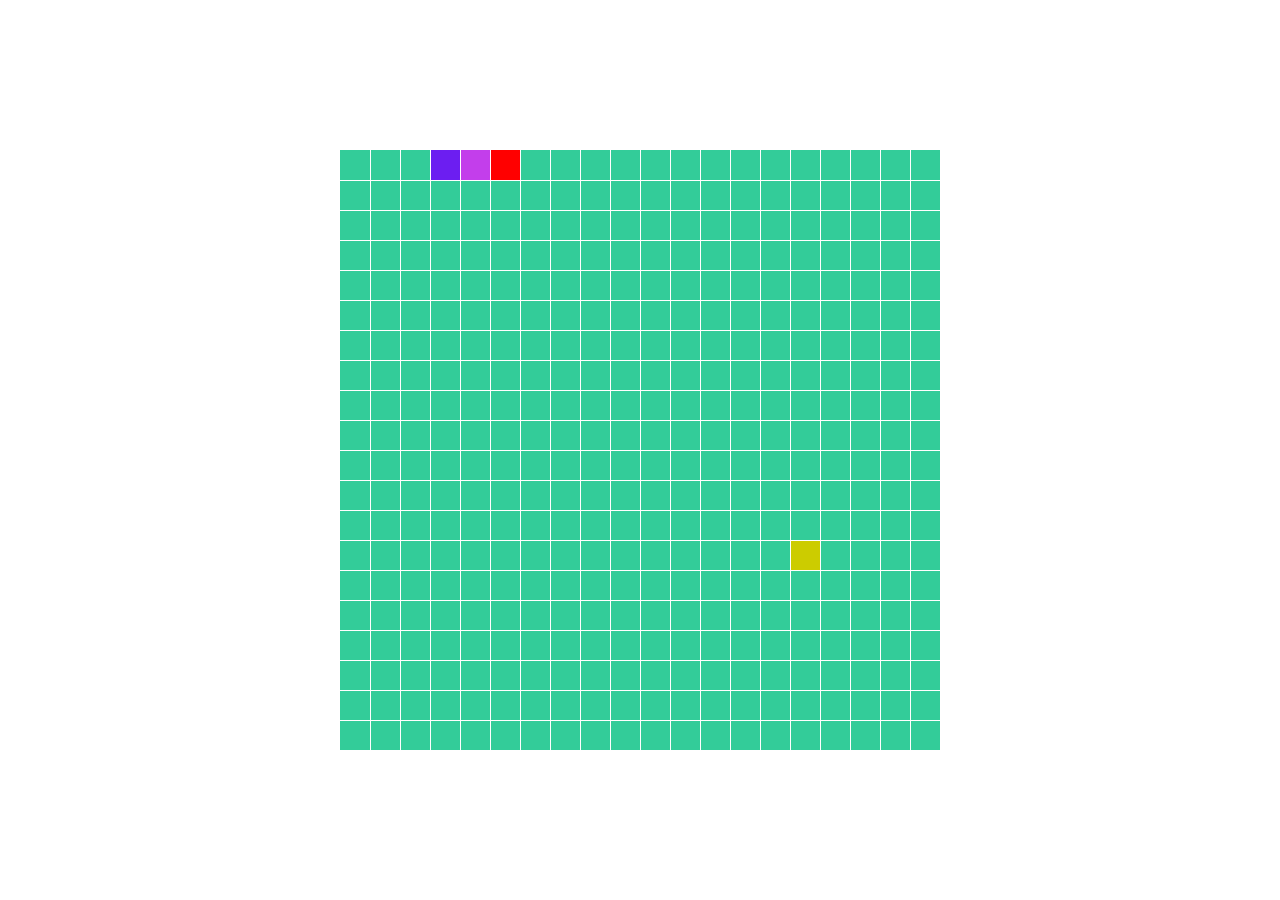
<file: index.html>
<!DOCTYPE html>
<html lang="en">

<head>
    <meta charset="UTF-8">
    <meta name="viewport" content="width=device-width, initial-scale=1.0">
    <title>Document</title>
    <link rel="stylesheet" href="./css/index.css">

</head>

<body>
    <div class="box">
        <canvas id="huabu"></canvas>
    </div>
    <script src="./js/index.js"></script>
</body>

</html>
</file>
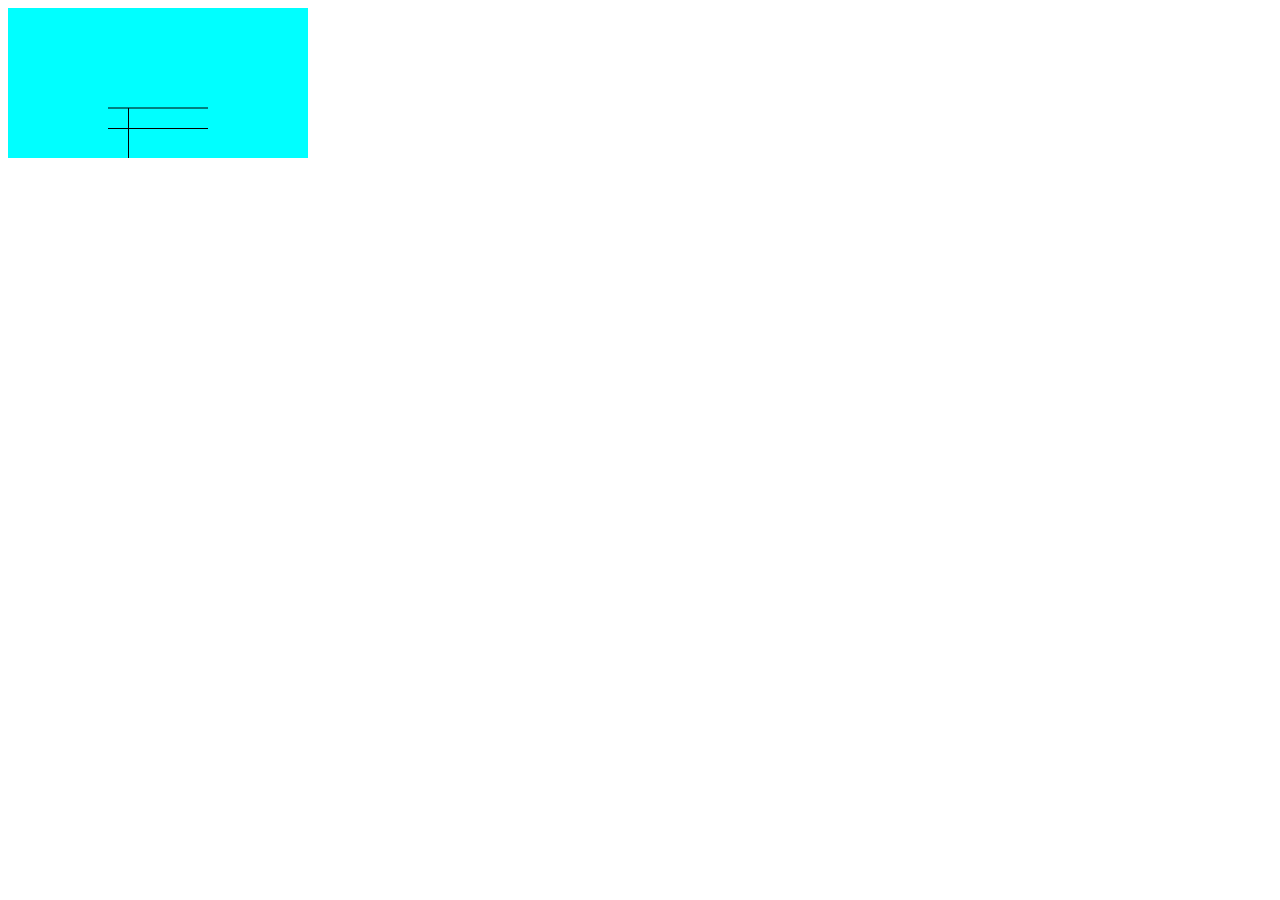
<file: test/02_canvas_line.html>
<!DOCTYPE html>
<html lang="en">

<head>
    <meta charset="UTF-8">
    <meta name="viewport" content="width=device-width, initial-scale=1.0">
    <title>Document</title>
    <style>
        canvas {
            background-color: aqua;
        }
    </style>
</head>

<body>
    <canvas id="huabu"></canvas>
    <script>
        // var huabu = document.getElementById('huabu')
        //querySelector与querySelectorAll是H5提供的选择器
        // 1. querySelector只能选择第一个匹配的节点
        // 2. querySelectorAll可以选择多个节点,以","分隔开,返回的是个数组
        var huabu = document.querySelector('#huabu')
        var tools = huabu.getContext('2d')
            //moveTo起点（x,y）
            //lineTo终点（x,y）
            //默认2px的线
        tools.moveTo(100, 100)
        tools.lineTo(200, 100)
            //绘制1px的线
        tools.moveTo(100, 120.5)
        tools.lineTo(200, 120.5)

        tools.moveTo(120.5, 100)
        tools.lineTo(120.5, 200)
        tools.stroke()
    </script>
</body>

</html>
</file>
<file: css/index.css>
* {
    margin: 0;
    padding: 0;
}

.box {
    width: 600px;
    height: 600px;
    position: absolute;
    margin: auto;
    left: 0;
    right: 0;
    top: 0;
    bottom: 0;
}

canvas {
    background-color: #33cc99;
}
</file>
